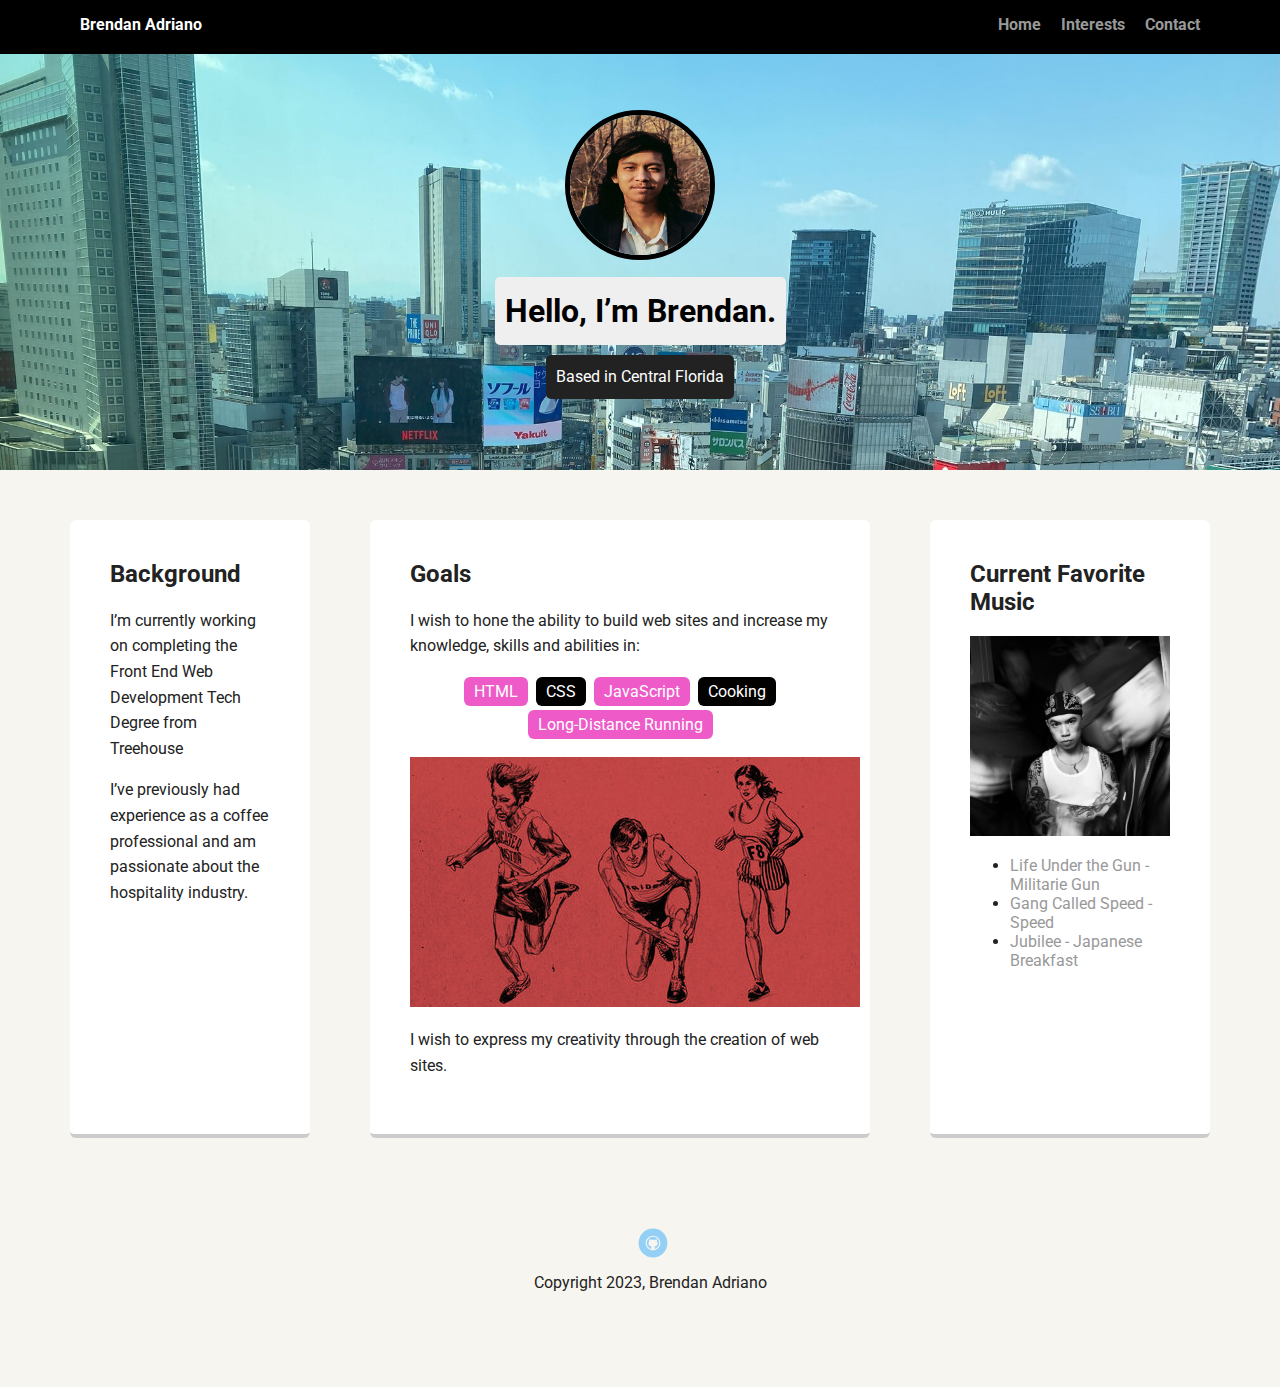
<file: index.html>
<!doctype html>
<html lang="en">
<head>
  <meta charset="utf-8">
  <title>Brendan Adriano's Profile</title>
  <meta name="viewport" content="width=device-width, initial-scale=1.0">
  <link rel="stylesheet" href="styles.css">
  <link href="https://fonts.googleapis.com/css?family=Muli%7CRoboto:400,300,500,700,900" rel="stylesheet"></head>
  <body>

    <nav class="main-nav">
        <ul class="nav">
          <li class="name">Brendan Adriano</li>
          <li><a href="#">Home</a></li>
          <li><a href="interests.html">Interests</a></li>
          <li><a href="contact.html">Contact</a></li>
        </ul>
    </nav>

    <header>
      <img src="images/headshot.jpg" alt="A picture of Brendan" class="profile-image">
      <h1 class="tag name">Hello, I’m Brendan.</h1>
      <p class="tag location">Based in Central Florida</p>
    </header>

    <main class="flex">
      <div class="card">
        <h2>Background</h2>
        <p>I’m currently working on completing the Front End Web Development Tech Degree from Treehouse</p>
        <p>I’ve previously had experience as a coffee professional and am passionate about the hospitality industry.</p>
      </div> 

      <div class="card">
        <h2>Goals</h2>
        <p>I wish to hone the ability to build web sites and increase my knowledge, skills and abilities in:</p>
        <ul class="skills">
          <li>HTML</li>
          <li>CSS</li>
          <li>JavaScript</li>
          <li>Cooking</li>
          <li>Long-Distance Running</li>
        </ul>

        <img src="images/running.jpg" alt="A group of people running.">
        
        <p>I wish to express my creativity through the creation of web sites.</p>
      </div> 

      <div class="card">
        <h2>Current Favorite Music</h2>
        <img src="images/speed.jpg" alt="Photo of the band called Speed."
        height="200"
        width="200"
        >
        <ul>
          <li><a href="https://open.spotify.com/album/47k5dQRj8tZJwZjLUt85fi">Life Under the Gun - Militarie Gun</a></li>
          <li><a href="https://open.spotify.com/album/1CNjfYYAj0sJQJhGQOqPYv">Gang Called Speed - Speed</a></li>
          <li><a href="https://open.spotify.com/album/1uD1kdwTWH1DZQZqGKz6rY">Jubilee - Japanese Breakfast</a></li>

        </ul>
      </div>

    </main>
    <footer>
      <ul>
        <li><a href="https://github.com/brendan-adriano/" class="social github">Github</a></li>
      </ul>
      <p class="copyright">Copyright 2023, Brendan Adriano</p>
    </footer>
  </body>
  </html>
</file>
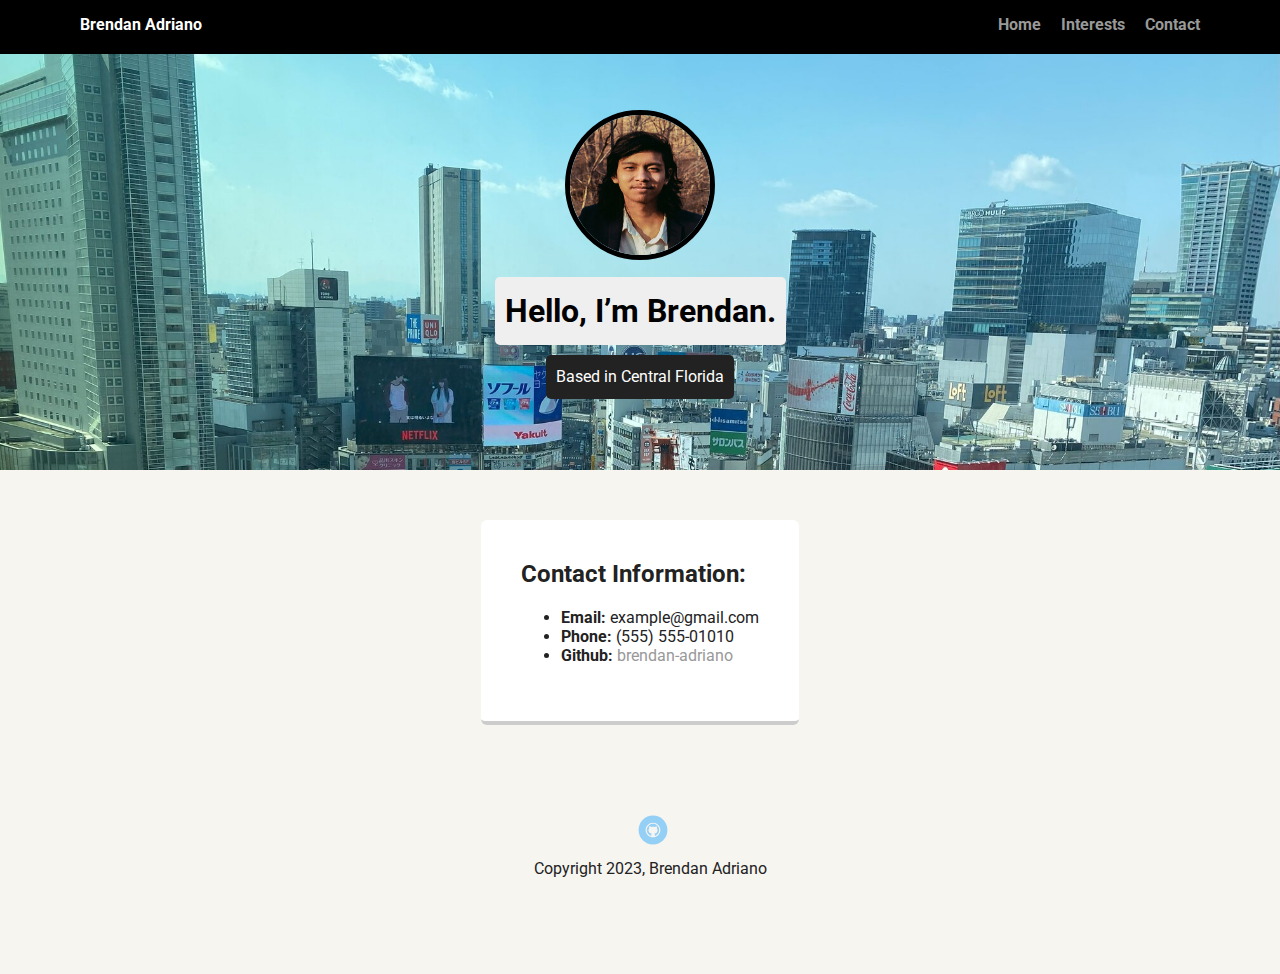
<file: contact.html>
<!doctype html>
<html lang="en">
<head>
  <meta charset="utf-8">
  <title>Contact</title>
  <meta name="viewport" content="width=device-width, initial-scale=1.0">
  <link rel="stylesheet" href="styles.css">
  <link href="https://fonts.googleapis.com/css?family=Muli%7CRoboto:400,300,500,700,900" rel="stylesheet"></head>
  <body>

    <nav class="main-nav">
        <ul class="nav">
          <li class="name">Brendan Adriano</li>
          <li><a href="index.html">Home</a></li>
          <li><a href="interests.html">Interests</a></li>
          <li><a href="contact.html">Contact</a></li>
        </ul>
    </nav>

    <header>
      <img src="images/headshot.jpg" alt="A picture of Brendan" class="profile-image">
      <h1 class="tag name">Hello, I’m Brendan.</h1>
      <p class="tag location">Based in Central Florida</p>
    </header>

    <main class="flex">
      <div class="card">
        <h2>Contact Information:</h2>
        <ul>
            <li><strong>Email:</strong> example@gmail.com</li>
            <li><strong>Phone:</strong> (555) 555-01010</li>
            <li><strong>Github:</strong> <a href="https://github.com/brendan-adriano/">brendan-adriano</a></li>
        </ul>
      </div> 

    </main>
    <footer>
      <ul>
        <li><a href="https://github.com/brendan-adriano/" class="social github">Github</a></li>
      </ul>
      <p class="copyright">Copyright 2023, Brendan Adriano</p>
    </footer>
  </body>
  </html>
</file>
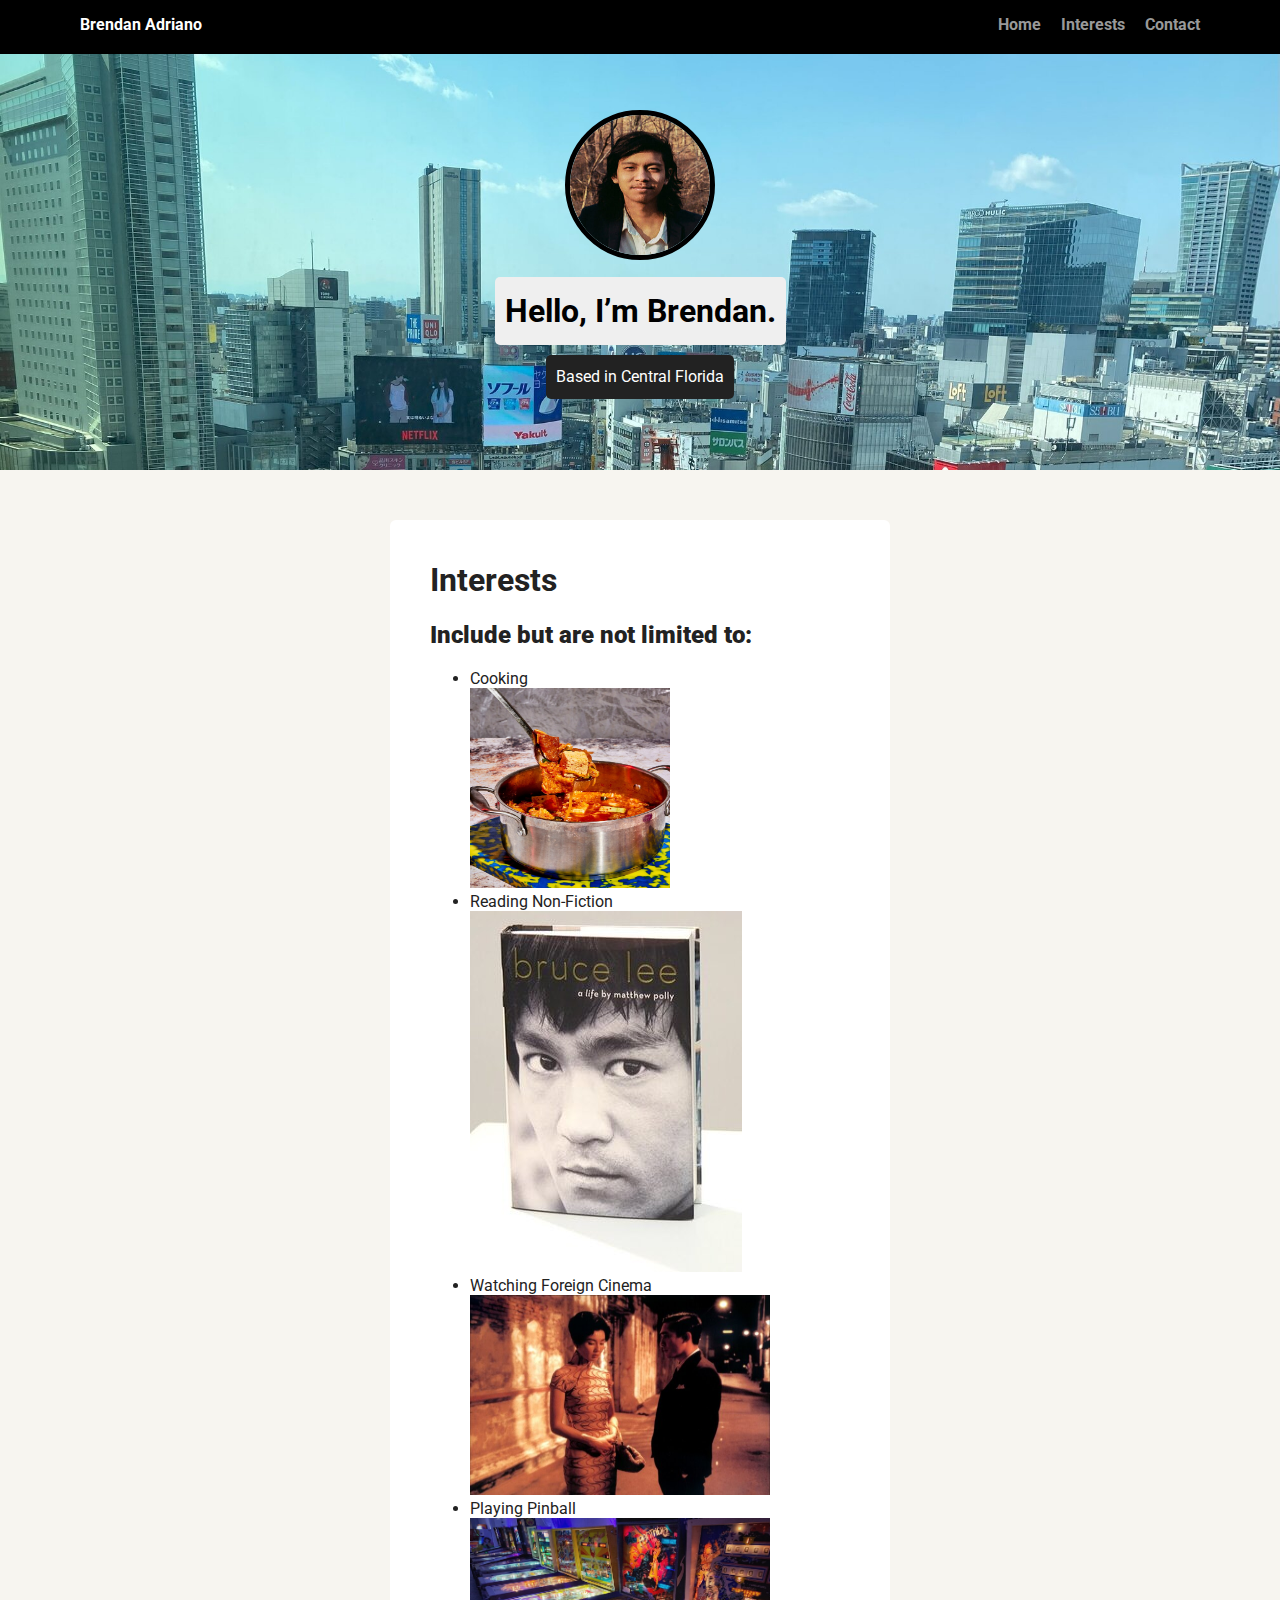
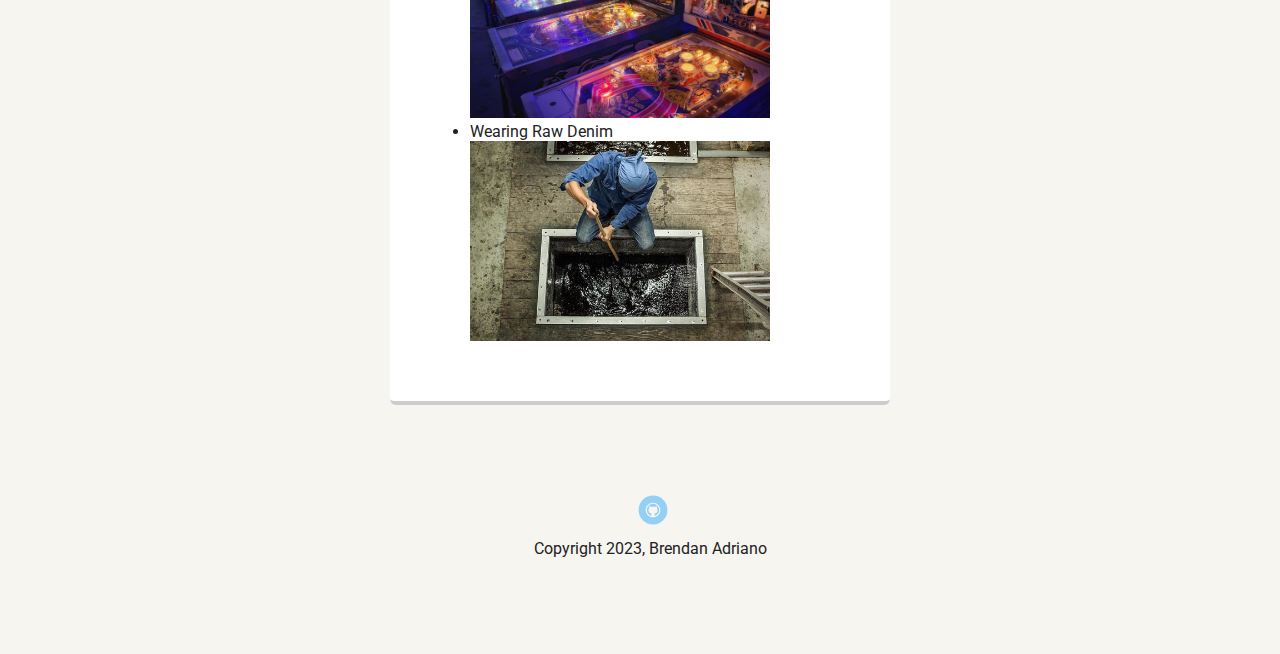
<file: interests.html>
<!doctype html>
<html lang="en">
<head>
  <meta charset="utf-8">
  <title>Experience</title>
  <meta name="viewport" content="width=device-width, initial-scale=1.0">
  <link rel="stylesheet" href="styles.css">
  <link href="https://fonts.googleapis.com/css?family=Muli%7CRoboto:400,300,500,700,900" rel="stylesheet"></head>
  <body>

    <nav class="main-nav">
        <ul class="nav">
          <li class="name">Brendan Adriano</li>
          <li><a href="index.html">Home</a></li>
          <li><a href="#">Interests</a></li>
          <li><a href="contact.html">Contact</a></li>
        </ul>
    </nav>

    <header>
      <img src="images/headshot.jpg" alt="A picture of Brendan" class="profile-image">
      <h1 class="tag name">Hello, I’m Brendan.</h1>
      <p class="tag location">Based in Central Florida</p>
    </header>

    <main class="flex">

      <div class="card">
        <h1>Interests</h1>
          <h2><strong>Include but are not limited to:</strong></h2>
          <ul class="interests">
              <li>Cooking <br>
                <img src="images/mapotofu.jpg" alt="An image of Mapo Tofu."
                width="200"
                height="200">
              </li>
              <li>Reading Non-Fiction <br>
                <img src="images/book.jpg" alt="A photo of a non-fiction book.">
              </li>
              <li>Watching Foreign Cinema<img src="images/foreign-cinema.jpg" alt="A man and woman standing in Hong Kong."
                width="300"
                height="200">
                </li>
              <li>Playing Pinball<img src="images/pinball.jpg" alt="An image of a Pinball arcade"
                width="300"
                height="200">
                </li>
              <li>Wearing Raw Denim<img src="images/denim.jpg" alt="A man dying a pair of jeans in blue dye." 
                width="300"
                height="200"></li>
            </ul>
      </div> 
    </main>

    <footer>
      <ul>
        <li><a href="https://github.com/brendan-adriano/" class="social github">Github</a></li>
      </ul>
      <p class="copyright">Copyright 2023, Brendan Adriano</p>
    </footer>
  </body>
  </html>
</file>
<file: styles.css>
/* Global Layout Set-up */
* { 
  box-sizing: border-box;
}
  
body {
  margin: 0;
  padding: 0;
  text-align: center;
  font-family: 'Roboto', sans-serif;
  color: #222;
  background: #f7f5f0;
}
/* Link Styles */

a {
  text-decoration: none;
  color: #999;
}
a:hover {
  color: #6633ff;
}

/* Section Styles */

.main-nav {
  width: 100%;
  background: black;
  min-height: 30px;
  padding: 10px;
  position: fixed;
  text-align: center;
}
.nav {
  display: flex;
  justify-content: space-around;
  font-weight: 700;
  list-style-type: none;
  margin: 0 auto;
  padding: 0;
}

.nav .name {
    display: block;
    margin-right: auto;
    color: white;
}
.nav li {
  padding: 5px 10px 10px 10px;
}
.nav a {
  transition: all .5s;
}
.nav a:hover {
  color: white
}

header {
  text-align: center;
  background: url('images/shibuya.jpg') no-repeat top;
  background-size: cover;
  overflow: hidden;
  padding-top: 60px;
}
header {
  line-height: 1.5;
}
header .profile-image {
  margin-top: 50px;
  width: 150px;
  height: 150px;
  border-radius: 70%;
  border: 5px solid black;
  transition: all .5s;
}
header .profile-image:hover {
  transform: scale(2.0) rotate(1080deg);
}
.tag {
  background-color: #efefef;
  color: black;
  padding: 10px;
  border-radius: 5px;
  display: table;
  margin: 10px auto;
} 
.location {
  background-color: #222;
  color: rgb(255, 255, 255);
}
.card {
  margin: 30px;
  padding: 20px 40px 40px;
  max-width: 500px;
  text-align: left;
  background: #fff;
  border-bottom: 4px solid #ccc;
  border-radius: 6px;
  transition: all .5s;
}
.card:hover {
  border-color: #ff99ff;
}

ul.skills {
  padding: 0;
  text-align: center;
}

.skills li {
  border-radius: 6px;
  display: inline-block;
  background: #020100;
  color: white;
  padding: 5px 10px;
  margin: 2px;
}

.skills li:nth-child(odd) {
  background: #ee5bc9;
}

footer {
  width: 100%;
  min-height: 30px;
  padding: 20px 0 40px 20px;
}

footer .copyright {
  top: -8px;
  font-size: .75em;
}

footer ul {
  list-style-type: none;
  margin: 0;
  padding: 0;
}

footer ul li {
  display: inline-block;
}

a.social {
  display: inline-block;
  text-indent: -9999px;
  margin-left: 5px;
  width: 30px;
  height: 30px;
  background-size: 30px 30px;
  opacity: .4;
  transition: all .5s;
}
a.twitter {
  background-image: url(images/twitter.svg);
}
a.linkedin {
  background-image: url(images/linkedin.svg);
}
a.github {
  background-image: url(images/github.svg);
}
a.social:hover {
  opacity: 1;
}
.clearfix {
  clear: both;
}

/* Styles for larger screens */
@media screen and (min-width: 720px) {
  
  .flex {
      display: -ms-flexbox;      /* TWEENER - IE 10 */
      display: flex; 
      max-width: 1200px;
      -ms-flex-pack: distribute;
      justify-content: space-around;
      margin: 0 auto;
  }

  header {
    min-height: 470px;
  }

  .nav {
    max-width: 1200px;
    padding: 0 30px;
  }


  main {
    padding-top: 20px;
  }

  main p {
    line-height: 1.6em;
  }

  footer {
    font-size: 1.3em;
    max-width: 1200px;
    margin: 40px auto;
  }

}
</file>
